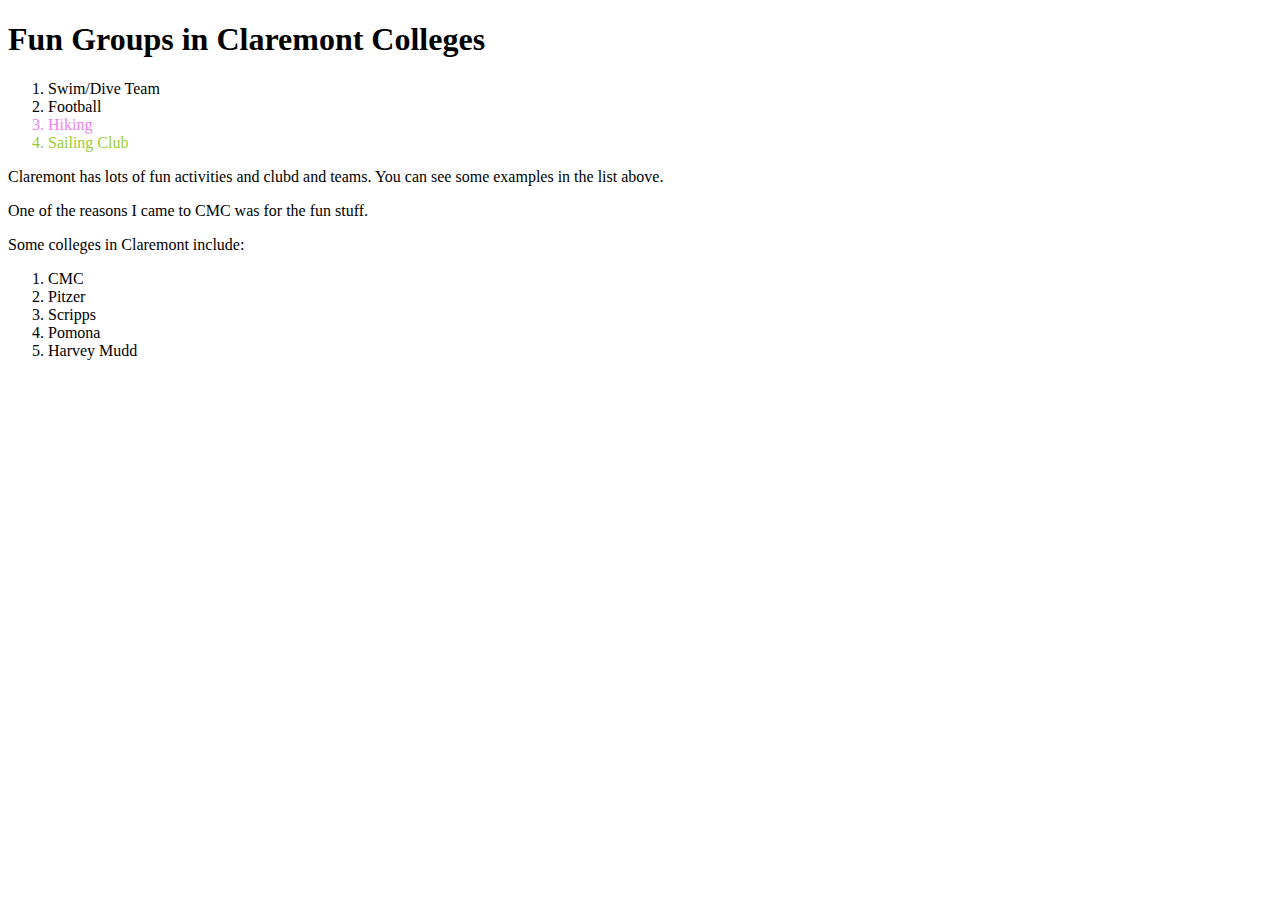
<file: lecture1.html>
<!DOCTYPE html>
<html lang="en">
    <head>
        <title>Our first webpage</title>
        <style>
            .button:hover {
                /* COMMENT OUT IN CSS */
                /* color:green */
                background-color: violet;
            }
            h1:hover {
                background-color: red;
            }
        </style>
    </head>
    <body>
        <!-- COMMENT OUT IN HTML -->
        <h1>Fun Groups in Claremont Colleges</h1>
        <ol>
            <li class="button">Swim/Dive Team</li>
            <li class="button">Football</li>
            <li style="color:violet">Hiking</li>
            <li style="color:yellowgreen">Sailing Club</li>
        </ol>
        <p>
            Claremont has lots of fun activities and clubd and teams. 
            You can see some examples in the list above.
        </p>
        <p>
            One of the reasons I came to CMC was for the fun stuff.
        </p>
        <p>
            Some colleges in Claremont include:
            <ol>
                <li>CMC</li>
                <li>Pitzer</li>
                <li>Scripps</li>
                <li>Pomona</li>
                <li>Harvey Mudd</li>
            </ol>
        </p>
    </body>
</html>

<!-- pick up at 45:30 in video-->
</file>
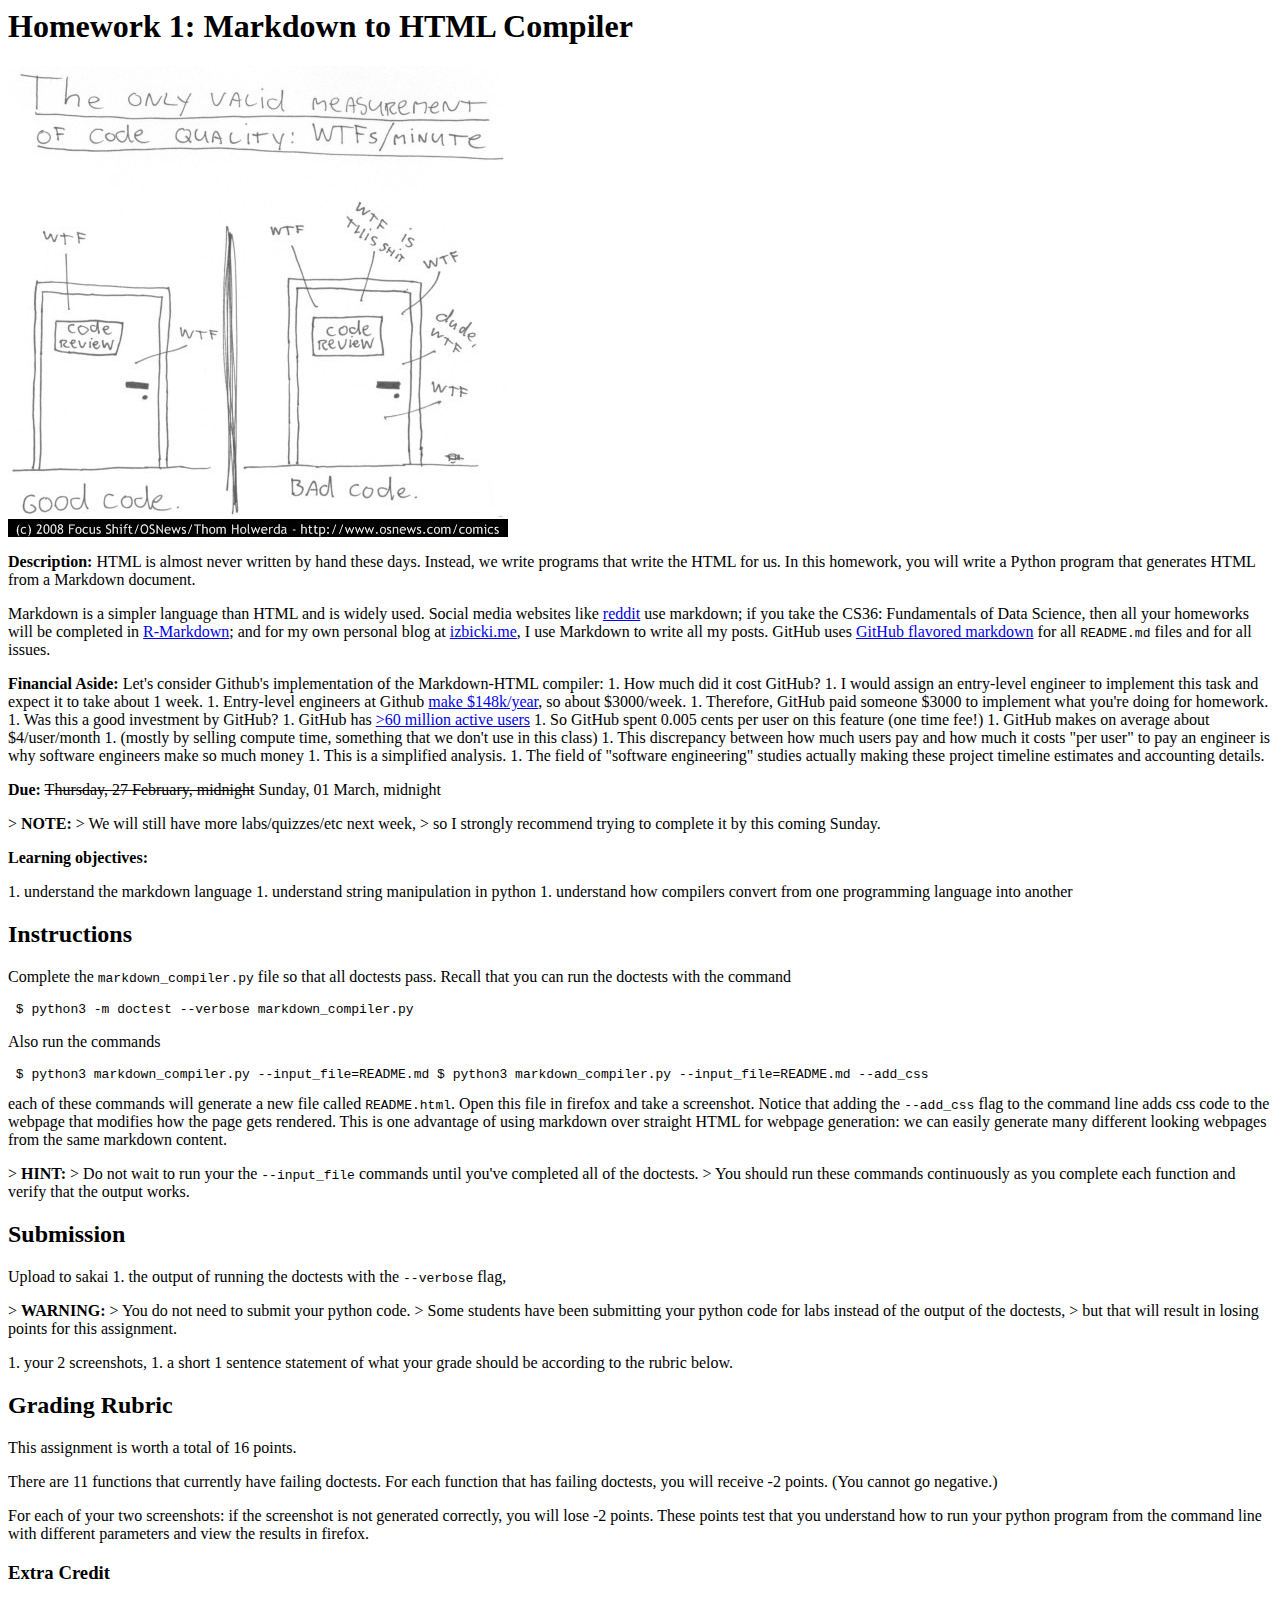
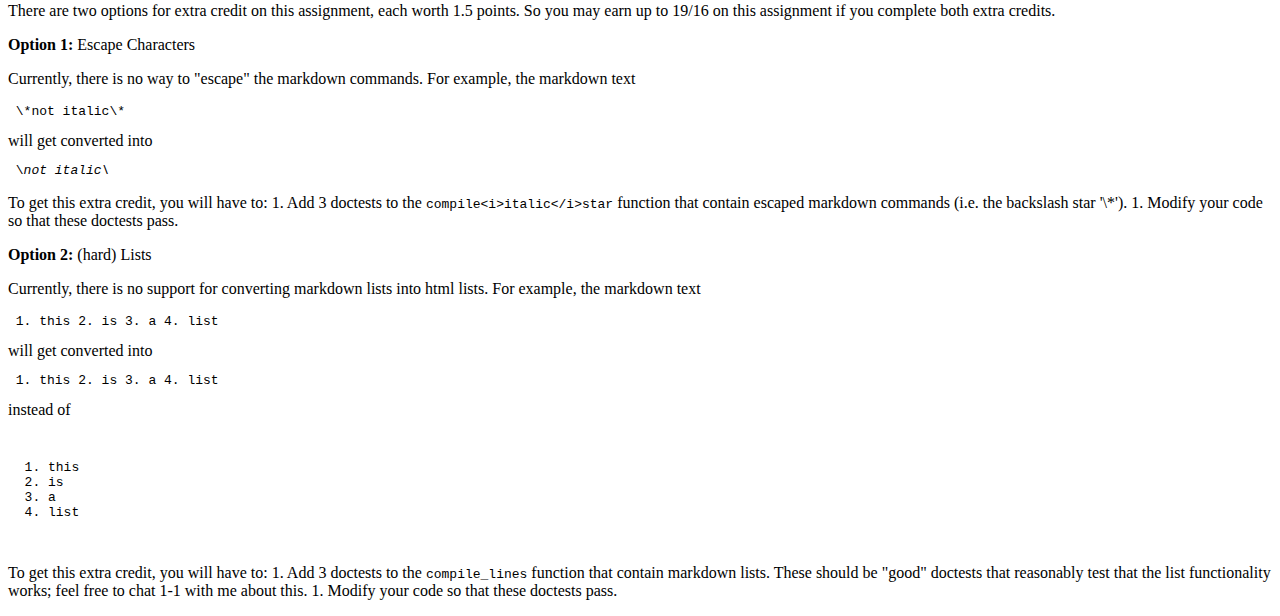
<file: Project1/README.html>
<html> <head> <style> ins { text-decoration: line-through; } </style> <link rel="stylesheet" href="https://izbicki.me/css/code.css" /> <link rel="stylesheet" href="https://izbicki.me/css/default.css" /> </head> <body> <h1> Homework 1: Markdown to HTML Compiler</h1> <p> <img src="wtf.jpg" alt="wtf_comic" /> </p> <p> <b>Description:</b> HTML is almost never written by hand these days. Instead, we write programs that write the HTML for us. In this homework, you will write a Python program that generates HTML from a Markdown document. </p> <p> Markdown is a simpler language than HTML and is widely used. Social media websites like <a href="https://www.reddit.com/wiki/markdown">reddit</a> use markdown; if you take the CS36: Fundamentals of Data Science, then all your homeworks will be completed in <a href="https://rmarkdown.rstudio.com/">R-Markdown</a>; and for my own personal blog at <a href="https://izbicki.me">izbicki.me</a>, I use Markdown to write all my posts. GitHub uses <a href="https://guides.github.com/features/mastering-markdown/">GitHub flavored markdown</a> for all <code>README.md</code> files and for all issues. </p> <p> <b>Financial Aside:</b> Let's consider Github's implementation of the Markdown-HTML compiler: 1. How much did it cost GitHub? 1. I would assign an entry-level engineer to implement this task and expect it to take about 1 week. 1. Entry-level engineers at Github <a href="https://www.levels.fyi/company/GitHub/salaries/Software-Engineer/">make $148k/year</a>, so about $3000/week. 1. Therefore, GitHub paid someone $3000 to implement what you're doing for homework. 1. Was this a good investment by GitHub? 1. GitHub has <a href="https://github.com/search?q=type:user&type=Users">>60 million active users</a> 1. So GitHub spent 0.005 cents per user on this feature (one time fee!) 1. GitHub makes on average about $4/user/month 1. (mostly by selling compute time, something that we don't use in this class) 1. This discrepancy between how much users pay and how much it costs "per user" to pay an engineer is why software engineers make so much money 1. This is a simplified analysis. 1. The field of "software engineering" studies actually making these project timeline estimates and accounting details. </p> <p> <b>Due:</b> <ins>Thursday, 27 February, midnight</ins> Sunday, 01 March, midnight </p> <p> > <b>NOTE:</b> > We will still have more labs/quizzes/etc next week, > so I strongly recommend trying to complete it by this coming Sunday. </p> <p> <b>Learning objectives:</b> </p> <p> 1. understand the markdown language 1. understand string manipulation in python 1. understand how compilers convert from one programming language into another </p> <h2> Instructions</h2> <p> Complete the <code>markdown_compiler.py</code> file so that all doctests pass. Recall that you can run the doctests with the command <pre> $ python3 -m doctest --verbose markdown_compiler.py </pre> </p> <p> Also run the commands <pre> $ python3 markdown_compiler.py --input_file=README.md $ python3 markdown_compiler.py --input_file=README.md --add_css </pre> each of these commands will generate a new file called <code>README.html</code>. Open this file in firefox and take a screenshot. Notice that adding the <code>--add_css</code> flag to the command line adds css code to the webpage that modifies how the page gets rendered. This is one advantage of using markdown over straight HTML for webpage generation: we can easily generate many different looking webpages from the same markdown content. </p> <p> > <b>HINT:</b> > Do not wait to run your the <code>--input_file</code> commands until you've completed all of the doctests. > You should run these commands continuously as you complete each function and verify that the output works. </p> <h2> Submission</h2> <p> Upload to sakai 1. the output of running the doctests with the <code>--verbose</code> flag, </p> <p> > <b>WARNING:</b> > You do not need to submit your python code. > Some students have been submitting your python code for labs instead of the output of the doctests, > but that will result in losing points for this assignment. </p> <p> 1. your 2 screenshots, 1. a short 1 sentence statement of what your grade should be according to the rubric below. </p> <h2> Grading Rubric</h2> <p> This assignment is worth a total of 16 points. </p> <p> There are 11 functions that currently have failing doctests. For each function that has failing doctests, you will receive -2 points. (You cannot go negative.) </p> <p> For each of your two screenshots: if the screenshot is not generated correctly, you will lose -2 points. These points test that you understand how to run your python program from the command line with different parameters and view the results in firefox. </p> <h3> Extra Credit</h3> <p> There are two options for extra credit on this assignment, each worth 1.5 points. So you may earn up to 19/16 on this assignment if you complete both extra credits. </p> <p> <b>Option 1:</b> Escape Characters </p> <p> Currently, there is no way to "escape" the markdown commands. For example, the markdown text <pre> \*not italic\* </pre> will get converted into <pre> \<i>not italic\</i> </pre> </p> <p> To get this extra credit, you will have to: 1. Add 3 doctests to the <code>compile&lt;i&gt;italic&lt;/i&gt;star</code> function that contain escaped markdown commands (i.e. the backslash star '\*'). 1. Modify your code so that these doctests pass. </p> <p> <b>Option 2:</b> (hard) Lists </p> <p> Currently, there is no support for converting markdown lists into html lists. For example, the markdown text <pre> 1. this 2. is 3. a 4. list </pre> will get converted into <pre> 1. this 2. is 3. a 4. list </pre> instead of <pre> <ol><li>this</li><li>is</li><li>a</li><li>list</li></ol> </pre> </p> <p> To get this extra credit, you will have to: 1. Add 3 doctests to the <code>compile_lines</code> function that contain markdown lists. These should be "good" doctests that reasonably test that the list functionality works; feel free to chat 1-1 with me about this. 1. Modify your code so that these doctests pass. </p> </body> </html>
</file>
